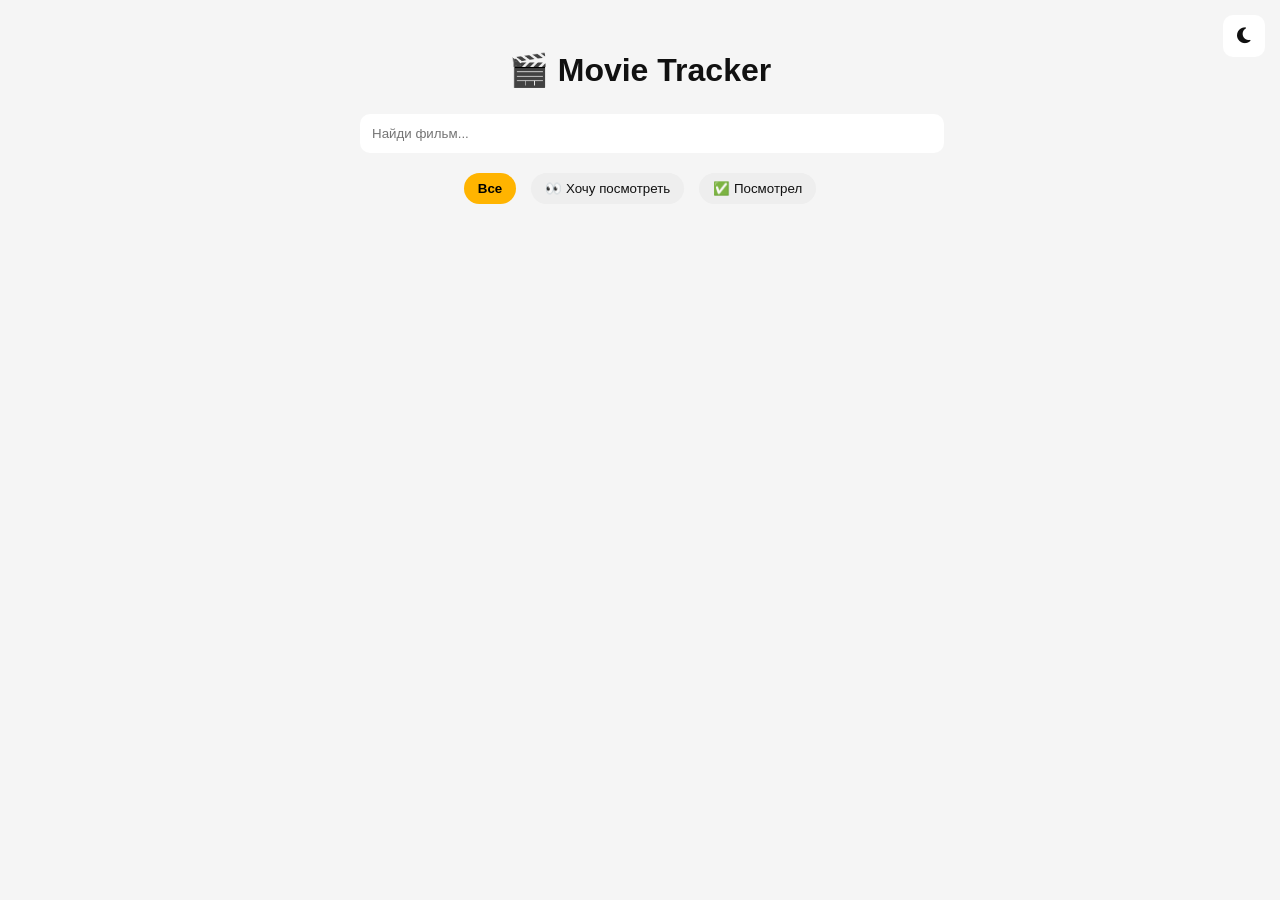
<file: index.html>
<!DOCTYPE html>
<html lang="ru">
<head>
  <meta charset="UTF-8">
  <title>Movie Tracker</title>

  <link rel="stylesheet" href="style.css">

  <!-- иконки -->
  <link rel="stylesheet" href="https://cdnjs.cloudflare.com/ajax/libs/font-awesome/6.5.0/css/all.min.css">
</head>
<body>

<header class="top">
  <h1>🎬 Movie Tracker</h1>

  <!-- theme button -->
  <button onclick="toggleTheme()" class="theme-btn" id="themeBtn">
    <i class="fa-solid fa-moon"></i>
  </button>

  <div class="search-box">
    <input id="searchInput" placeholder="Найди фильм..." oninput="autoSearch()">
    <div id="suggestions"></div>
  </div>

   <div class="tabs">
  <button onclick="setTab('all')" id="tab-all" class="tab active-tab">Все</button>
  <button onclick="setTab('watchlist')" id="tab-watchlist" class="tab">👀 Хочу посмотреть</button>
  <button onclick="setTab('watched')" id="tab-watched" class="tab">✅ Посмотрел</button>
</div>

</header>

<div id="trailerModal" class="modal">
  <div class="modal-content">

    <span class="close-modal" onclick="closeTrailer()">
      &times;
    </span>

    <iframe
      id="trailerFrame"
      src=""
      allowfullscreen>
    </iframe>

  </div>
</div>

<div id="toast" class="toast"></div>

<div id="list"></div>

<script src="script.js"></script>

</body>
</html>
</file>
<file: style.css>
:root {
  --bg: #f5f5f5;
  --card: #ffffff;
  --text: #111;
  --muted: #666;
  --menu: #eee;
  --hover: #ddd;
  --accent: gold;
}

body.dark {
  --bg: #111;
  --card: #1e1e1e;
  --text: #fff;
  --muted: #aaa;
  --menu: #222;
  --hover: #333;
  --accent: gold;
}

body {
  margin: 0;
  font-family: Arial;
  background: var(--bg);
  color: var(--text);
  transition: 0.3s;
}

/* HEADER */
.top{
    display:flex;
    flex-direction:column;
    align-items:center;
    padding:30px 20px;
}

.top h1{
    margin-bottom:25px;
}

.search-box{
    width:560px;
    max-width:90%;
    margin:0 auto 20px;
    position: relative;
}

input {
  width: 100%;
  padding: 10px;
  border-radius: 8px;
  border: none;
  background: var(--card);
  color: var(--text);
}

/* suggestions */
#suggestions {
    position: absolute;
    top: calc(100% + 5px);
    left: 0;
    width: 105%;

    background: var(--card);
    border-radius: 12px;
    overflow: hidden;

    box-shadow: 0 10px 30px rgba(0,0,0,.15);

    z-index: 100;
}

.suggest {
  padding: 8px;
  cursor: pointer;
}

.suggest:hover {
  background: var(--hover);
}

/* GRID */
#list {
  display: grid;
  grid-template-columns: repeat(auto-fill, minmax(700px, 1fr));
  gap: 24px;
  padding: 24px;
}

/* CARD */
.card {
  background: var(--card);
  display: flex;
  border-radius: 16px;
  overflow: hidden;
  position: relative;

  transition:
    transform .35s ease,
    box-shadow .35s ease;
}

.card:hover {
  box-shadow:
    0 15px 35px rgba(0,0,0,.15);
}

.card img {
  width: 220px;
  object-fit: cover;

  transition:
    transform .6s ease,
    filter .6s ease;
}

.card:hover img {
  transform: scale(1.08);
  filter: brightness(1.08);
}

.card-body {
  padding: 15px;
  flex: 1;
}

/* ⭐ STARS */
.stars {
  display: flex;
  gap: 5px;
  font-size: 26px;
  margin-top: -8px;
}

.star {
  color: gray;
  cursor: pointer;
  transition: 0.2s;
}

.star.hover,
.star.active {
  color: var(--accent);
  transform: scale(1.2);
}

/* review */
.review-text {
  margin-top: 10px;
  padding: 8px;
  background: var(--menu);
  border-radius: 6px;
}

textarea {
  width: 100%;
  height: 70px;
  margin-top: 10px;
  background: var(--card);
  color: var(--text);
  border: 1px solid var(--hover);
}

/* menu */
.menu {
  position: absolute;
  top: 10px;
  right: 10px;
  cursor: pointer;
  font-size: 20px;
}

.menu-box {
  position: absolute;
  top: 35px;
  right: 10px;
  background: var(--menu);
  display: none;
  border-radius: 8px;
  overflow: hidden;
}

.menu-box button {
  width: 100%;
  padding: 8px;
  background: none;
  border: none;
  color: var(--text);
  cursor: pointer;
}

.menu-box button:hover {
  background: var(--hover);
}

/* theme button */
.theme-btn {
  position: absolute;
  top: 15px;
  right: 15px;
  width: 42px;
  height: 42px;
  border-radius: 10px;
  border: none;
  cursor: pointer;
  background: var(--card);
  color: var(--text);
  display: flex;
  align-items: center;
  justify-content: center;
  font-size: 18px;
}

.movie-info {
  display: flex;
  gap: 14px;
  margin-bottom: 10px;
  font-size: 14px;
}

.year {
  color: var(--muted);
}

.tmdb-rating {
  color: #ffb400;
  font-weight: 700;
}

.overview {
  color: var(--muted);
  line-height: 1.5;
  margin-bottom: 14px;

  display: -webkit-box;
  -webkit-line-clamp: 4;
  -webkit-box-orient: vertical;

  overflow: hidden;
}
.suggest {
  padding: 12px;
  transition: .2s;
}

.suggest:hover {
  background: var(--hover);
  padding-left: 18px;
}

input {
  width: 100%;
  padding: 12px;
  border-radius: 10px;
  border: none;
  background: var(--card);
  color: var(--text);

  transition:
    transform .25s ease,
    box-shadow .25s ease;
}

input:focus {
  outline: none;

  transform: translateY(-2px);

  box-shadow:
    0 0 0 3px rgba(255,193,7,.25);
}

.review-editor {
  margin-top: 12px;
  display: flex;
  flex-direction: column;
  gap: 10px;
}

.review-editor textarea {
  width: 100%;
  min-height: 90px;
  resize: vertical;

  border: none;
  border-radius: 10px;

  padding: 12px;

  background: var(--menu);
  color: var(--text);

  font-family: inherit;
  box-sizing: border-box;
}

.review-editor button {
  align-self: flex-start;

  border: none;
  border-radius: 10px;

  padding: 10px 16px;

  background: #ffb400;
  color: black;

  cursor: pointer;
  font-weight: 600;

  transition: .2s;
}

.review-editor button:hover {
  transform: translateY(-2px);
}

.status-block {
  display: flex;
  gap: 10px;
  margin-bottom: 12px;
}

.status {
  border: none;
  padding: 8px 12px;
  border-radius: 999px;
  cursor: pointer;

  background: var(--menu);
  color: var(--text);

  transition: .2s;
}

.status:hover {
  transform: translateY(-2px);
}

.active-status {
  background: #ffb400;
  color: black;
  font-weight: 700;
}

.genres {
  color: var(--muted);
  font-size: 14px;
  text-transform: lowercase;
  margin-top: -1px;
}

.tabs{
    display:flex;
    justify-content:center;
    align-items:center;
    gap:15px;
    flex-wrap:wrap;
}

.tab {
  border: none;
  padding: 8px 14px;
  border-radius: 999px;
  cursor: pointer;
  background: var(--menu);
  color: var(--text);
  transition: .2s;
}

.tab:hover {
  transform: translateY(-2px);
}

.active-tab {
  background: #ffb400;
  color: black;
  font-weight: 700;
}

.poster-wrap {
  position: relative;
  width: 220px;
  overflow: hidden;
  border-radius: 16px 0 0 16px;
}

.poster-wrap img {
  width: 220px;
  display: block;
}

.poster-wrap .status-block {
  position: absolute;
  top: 10px;
  left: 10px;
  flex-direction: column;
  gap: 6px;
  z-index: 5;
}

.poster-wrap .status {
  font-size: 12px;
  padding: 6px 10px;
  backdrop-filter: blur(6px);
}

.status-inline {
  display: flex;
  gap: 8px;
  margin-top: 8px;
  margin-bottom: 10px;
  flex-wrap: wrap;
}

.status-inline .status {
  font-size: 12px;
  padding: 6px 10px;
  border-radius: 999px;
  border: none;
  cursor: pointer;
  background: var(--menu);
  color: var(--text);
  transition: .2s;
  margin-top: -7px;
}

.status-inline .status:hover {
  transform: translateY(-2px);
}

.status-inline .active-status {
  background: #ffb400;
  color: black;
  font-weight: 700;
}

.trailer-btn {
  margin: 12px 0;
  padding: 8px 14px;
  display: inline-block;
  margin-top: -5px;

  border: none;
  border-radius: 10px;

  background: #ffb400;
  color: #000;

  font-weight: 700;
  cursor: pointer;

  transition:
    transform .25s ease,
    box-shadow .25s ease,
    background .25s ease;
}

.trailer-btn:hover {
  box-shadow:
    0 0 8px rgba(255,180,0,.25);

  background: #ffc533;
}

.trailer-box {
  margin-top: 15px;
}

.trailer-box iframe {
  width: 100%;
  height: 350px;
  border: none;
  border-radius: 12px;

}.modal {
  display: none;

  position: fixed;
  inset: 0;

  background: rgba(0,0,0,.88);

  z-index: 9999;

  justify-content: center;
  align-items: center;

  backdrop-filter: blur(6px);
}

.modal-content {
  position: relative;

  width: 85vw;
  max-width: 1100px;

  max-height: 90vh;

  animation: trailerOpen .25s ease;
}

.modal-content iframe {
  width: 100%;
  height: min(80vh, 56.25vw);

  border: none;
  border-radius: 16px;
}
.close-modal {
  position: absolute;
  top: -55px;
  right: 0;

  font-size: 42px;
  color: white;
  cursor: pointer;
}

.close-modal:hover {
  transform: scale(1.15);
}

@keyframes trailerOpen {

  from {
    opacity: 0;
    transform: scale(.96);
  }

  to {
    opacity: 1;
    transform: scale(1);
  }

}

.toast {
  position: fixed;
  bottom: 30px;
  left: 50%;

  transform: translateX(-50%) translateY(100px);

  background: #1e1e1e;
  color: white;

  padding: 14px 20px;
  border-radius: 12px;

  font-weight: 600;

  opacity: 0;
  pointer-events: none;

  transition: .3s;

  z-index: 10000;

  box-shadow:
    0 10px 30px rgba(0,0,0,.3);
}

.toast.show {
  opacity: 1;
  transform: translateX(-50%) translateY(0);
}
</file>
